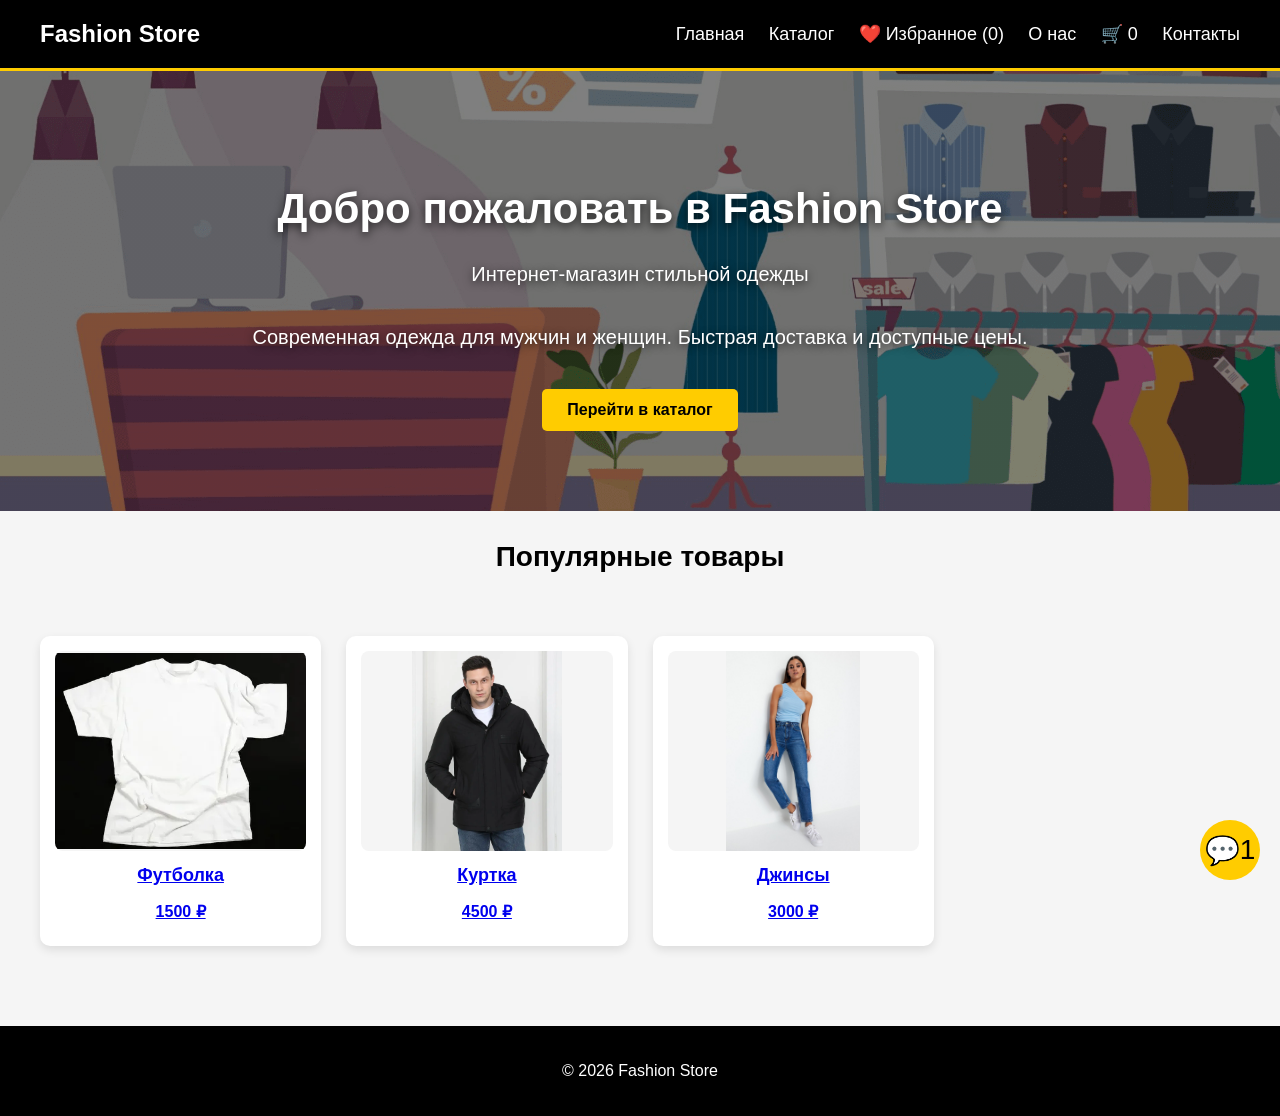
<file: index.html>
<!DOCTYPE html>
<html lang="ru">

<head>
<meta charset="UTF-8">
<title>Fashion Store</title>
<link rel="stylesheet" href="./css/style.css">
</head>

<body>

<header>

<div class="logo">
<a href="index.html">Fashion Store</a>
</div>

<nav>
<a href="index.html">Главная</a>
<a href="catalog.html">Каталог</a>
<a href="favorites.html">❤️ Избранное (<span id="fav-count">0</span>)</a>
<a href="about.html">О нас</a>
<a href="cart.html">🛒 <span id="cart-count">0</span></a>
<a href="contacts.html">Контакты</a>
</nav>

</header>


<section class="banner">

<h1>Добро пожаловать в Fashion Store</h1>

<p>Интернет-магазин стильной одежды</p>

<p>Современная одежда для мужчин и женщин. Быстрая доставка и доступные цены.</p>

<a href="catalog.html" class="btn">Перейти в каталог</a>

</section>


<section class="popular">

<h2>Популярные товары</h2>

<div class="products">

<a href="catalog.html" class="product">
<img src="images/shirt.jpg">
<h3>Футболка</h3>
<p>1500 ₽</p>
</a>

<a href="catalog.html" class="product">
<img src="images/jacket.jpg">
<h3>Куртка</h3>
<p>4500 ₽</p>
</a>

<a href="catalog.html" class="product">
<img src="images/jeans.jpg">
<h3>Джинсы</h3>
<p>3000 ₽</p>
</a>

</div>

</section>


<footer>

<p>© 2026 Fashion Store</p>

</footer>
<div id="notification"></div>

<!-- КНОПКА ЧАТА -->
<div id="support-button">
💬
<span id="chat-badge">1</span>
</div>

<!-- ОКНО ЧАТА -->
<div id="support-chat">

<div class="chat-header">
Поддержка
<span id="close-chat">✖</span>
</div>

<div class="chat-body">
<p>Здравствуйте! Чем можем помочь?</p>
<div class="quick-buttons">
<button onclick="quickMsg('доставка')">🚚 Доставка</button>
<button onclick="quickMsg('цена')">💰 Цены</button>
<button onclick="quickMsg('заказ')">📦 Заказ</button>
</div>
</div>

<div class="chat-input">
<input type="text" id="chat-message" placeholder="Введите сообщение...">
<button onclick="sendMessage()">➤</button>
</div>

</div>

<script src="./js/script.js"></script>

</body>
</html>
</file>
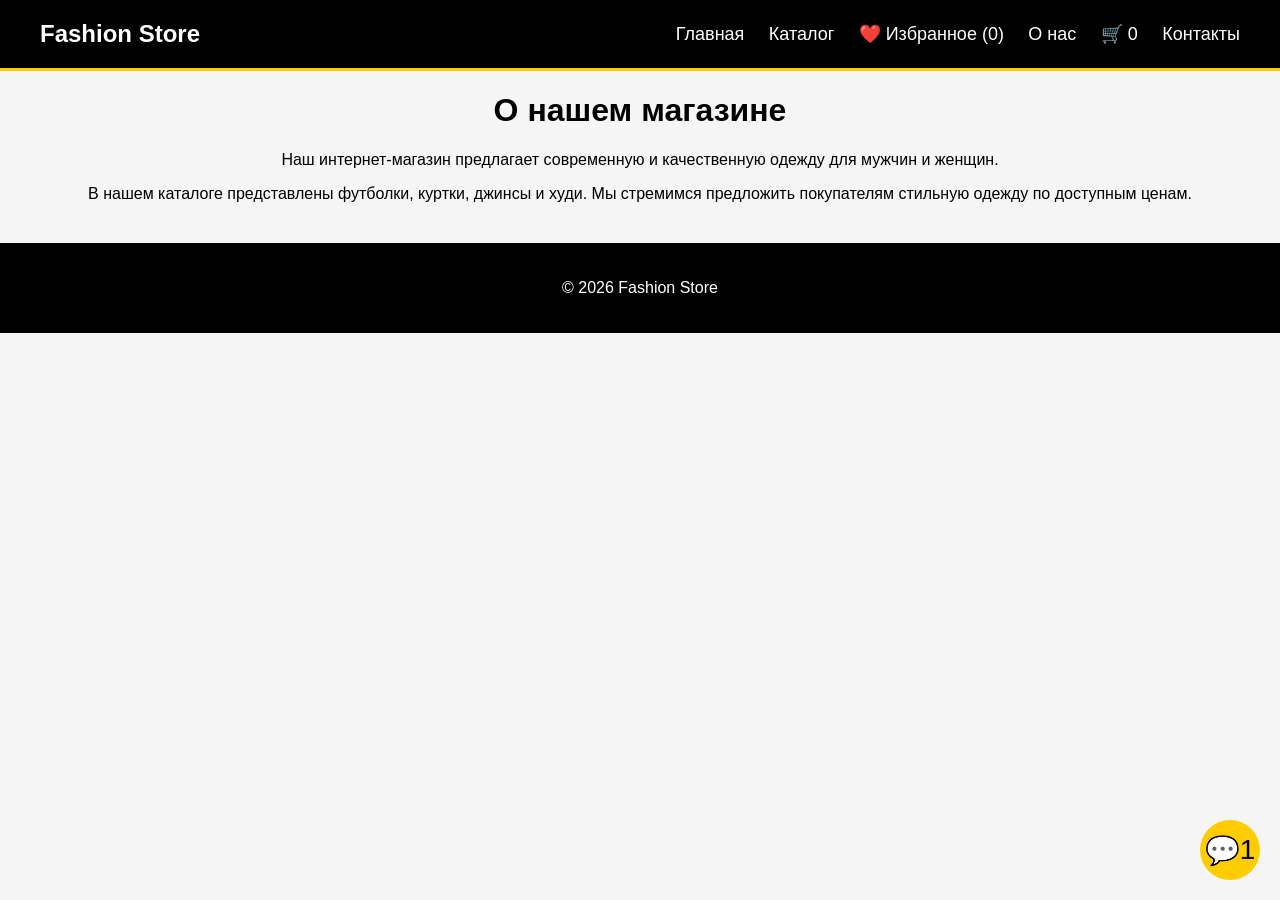
<file: about.html>
<!DOCTYPE html>
<html lang="ru">
<head>
<meta charset="UTF-8">
<title>О нас</title>
<link rel="stylesheet" href="./css/style.css">
</head>

<body>

<header>

<div class="logo">
<a href="index.html">Fashion Store</a>
</div>

<nav>
<a href="index.html">Главная</a>
<a href="catalog.html">Каталог</a>
<a href="favorites.html">❤️ Избранное (<span id="fav-count">0</span>)</a>
<a href="about.html">О нас</a>
<a href="cart.html">🛒 <span id="cart-count">0</span></a>
<a href="contacts.html">Контакты</a>
</nav>

</header>

<main>

<h1>О нашем магазине</h1>

<p>
Наш интернет-магазин предлагает современную и качественную одежду
для мужчин и женщин.
</p>

<p>
В нашем каталоге представлены футболки, куртки, джинсы и худи.
Мы стремимся предложить покупателям стильную одежду по доступным ценам.
</p>

</main>

<footer>

<p>© 2026 Fashion Store</p>

</footer>
<div id="notification"></div>

<!-- КНОПКА ЧАТА -->
<div id="support-button">
💬
<span id="chat-badge">1</span>
</div>

<!-- ОКНО ЧАТА -->
<div id="support-chat">

<div class="chat-header">
Поддержка
<span id="close-chat">✖</span>
</div>

<div class="chat-body">
<p>Здравствуйте! Чем можем помочь?</p>
<div class="quick-buttons">
<button onclick="quickMsg('доставка')">🚚 Доставка</button>
<button onclick="quickMsg('цена')">💰 Цены</button>
<button onclick="quickMsg('заказ')">📦 Заказ</button>
</div>
</div>

<div class="chat-input">
<input type="text" id="chat-message" placeholder="Введите сообщение...">
<button onclick="sendMessage()">➤</button>
</div>

</div>

<script src="./js/script.js"></script>

</body>
</html>
</file>
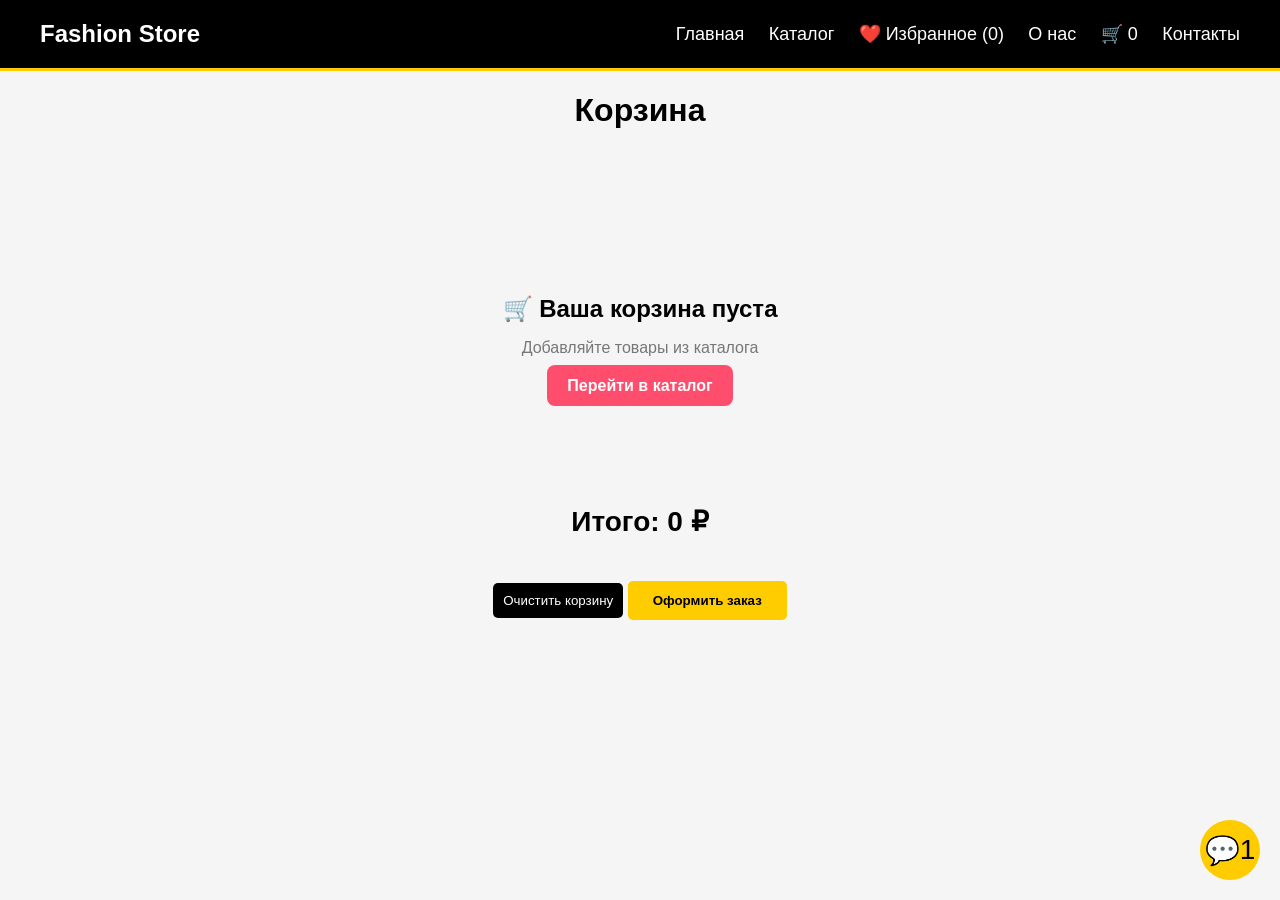
<file: cart.html>
<!DOCTYPE html>
<html lang="ru">

<head>
<meta charset="UTF-8">
<title>Корзина</title>
<link rel="stylesheet" href="./css/style.css">
</head>

<body>

<header>

<div class="logo">
<a href="index.html">Fashion Store</a>
</div>

<nav>
<a href="index.html">Главная</a>
<a href="catalog.html">Каталог</a>
<a href="favorites.html">❤️ Избранное (<span id="fav-count">0</span>)</a>
<a href="about.html">О нас</a>
<a href="cart.html">🛒 <span id="cart-count">0</span></a>
<a href="contacts.html">Контакты</a>
</nav>

</header>

<h1>Корзина</h1>

<div class="cart">

<div id="cart-items"></div>

<h2>Итого: <span id="total">0 ₽</span></h2>

<button onclick="clearCart()">Очистить корзину</button>

<button class="btn" onclick="showOrderForm()">Оформить заказ</button>

</div>

<div id="order-form" style="display:none;">

<h2>Оформление заказа</h2>

<form onsubmit="sendOrder(event)">

<input type="text" placeholder="Ваше имя" required>

<input type="tel" placeholder="Телефон" required>

<textarea placeholder="Адрес доставки" required></textarea>

<button type="submit">Отправить заказ</button>

</form>

</div>

</div>
<div id="notification"></div>

<!-- КНОПКА ЧАТА -->
<div id="support-button">
💬
<span id="chat-badge">1</span>
</div>
<!-- ОКНО ЧАТА -->
<div id="support-chat">

<div class="chat-header">
Поддержка
<span id="close-chat">✖</span>
</div>

<div class="chat-body">
<p>Здравствуйте! Чем можем помочь?</p>
<div class="quick-buttons">
<button onclick="quickMsg('доставка')">🚚 Доставка</button>
<button onclick="quickMsg('цена')">💰 Цены</button>
<button onclick="quickMsg('заказ')">📦 Заказ</button>
</div>
</div>

<div class="chat-input">
<input type="text" id="chat-message" placeholder="Введите сообщение...">
<button onclick="sendMessage()">➤</button>
</div>

</div>

<script src="./js/script.js"></script>

</body>
</html>
</file>
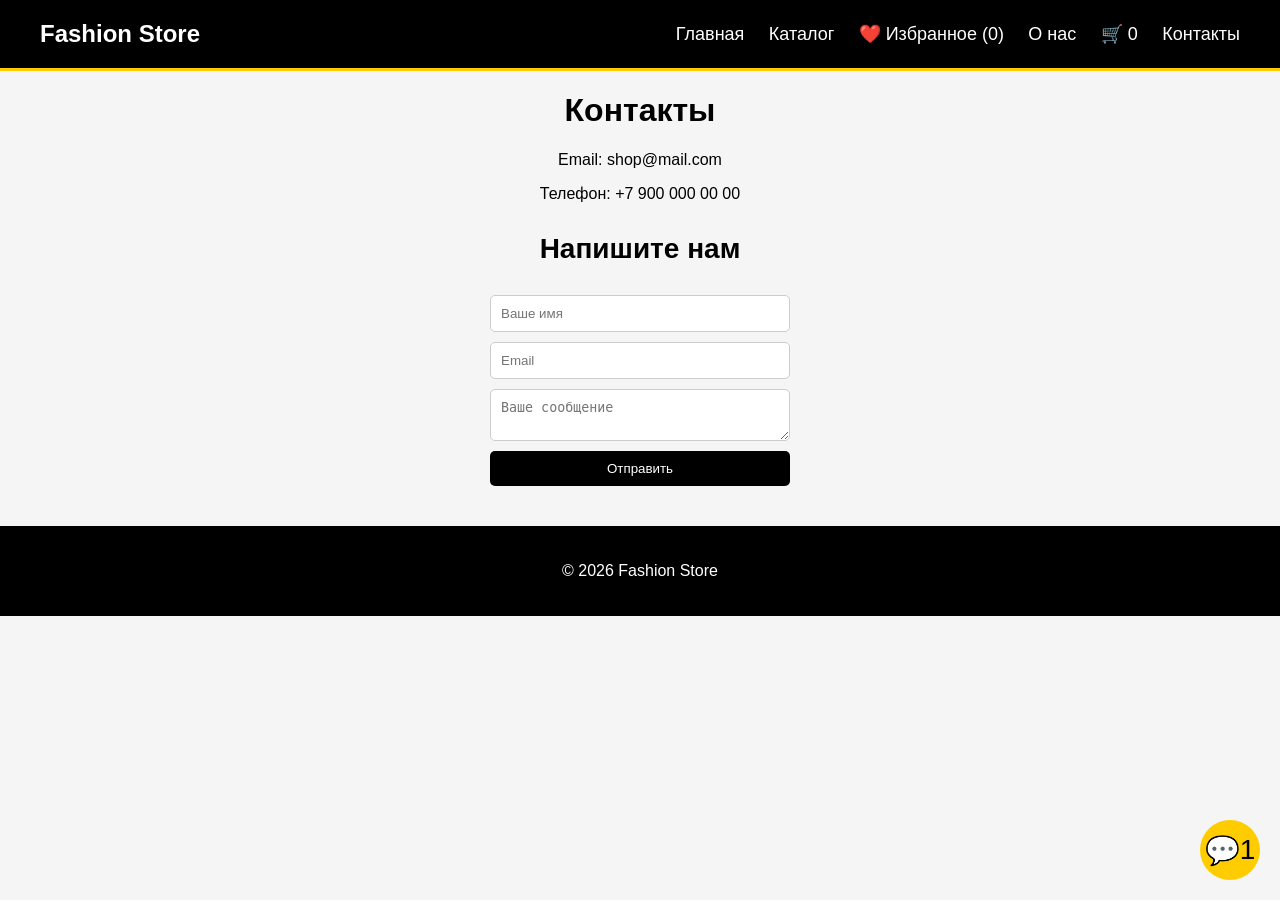
<file: contacts.html>
<!DOCTYPE html>
<html lang="ru">
<head>
<meta charset="UTF-8">
<title>Контакты</title>
<link rel="stylesheet" href="./css/style.css">
</head>

<body>

<header>

<div class="logo">
<a href="index.html">Fashion Store</a>
</div>

<nav>
<a href="index.html">Главная</a>
<a href="catalog.html">Каталог</a>
<a href="favorites.html">❤️ Избранное (<span id="fav-count">0</span>)</a>
<a href="about.html">О нас</a>
<a href="cart.html">🛒 <span id="cart-count">0</span></a>
<a href="contacts.html">Контакты</a>
</nav>

</header>

<main>

<h1>Контакты</h1>

<p>Email: shop@mail.com</p>
<p>Телефон: +7 900 000 00 00</p>

<h2>Напишите нам</h2>

<form>

<input type="text" placeholder="Ваше имя" required>

<input type="email" placeholder="Email" required>

<textarea placeholder="Ваше сообщение"></textarea>

<button type="submit">Отправить</button>

</form>

</main>

<footer>

<p>© 2026 Fashion Store</p>

</footer>
<div id="notification"></div>

<!-- КНОПКА ЧАТА -->
<div id="support-button">
💬
<span id="chat-badge">1</span>
</div>

<!-- ОКНО ЧАТА -->
<div id="support-chat">

<div class="chat-header">
Поддержка
<span id="close-chat">✖</span>
</div>

<div class="chat-body">
<p>Здравствуйте! Чем можем помочь?</p>
<div class="quick-buttons">
<button onclick="quickMsg('доставка')">🚚 Доставка</button>
<button onclick="quickMsg('цена')">💰 Цены</button>
<button onclick="quickMsg('заказ')">📦 Заказ</button>
</div>
</div>

<div class="chat-input">
<input type="text" id="chat-message" placeholder="Введите сообщение...">
<button onclick="sendMessage()">➤</button>
</div>

</div>

<script src="./js/script.js"></script>

</body>
</html>
</file>
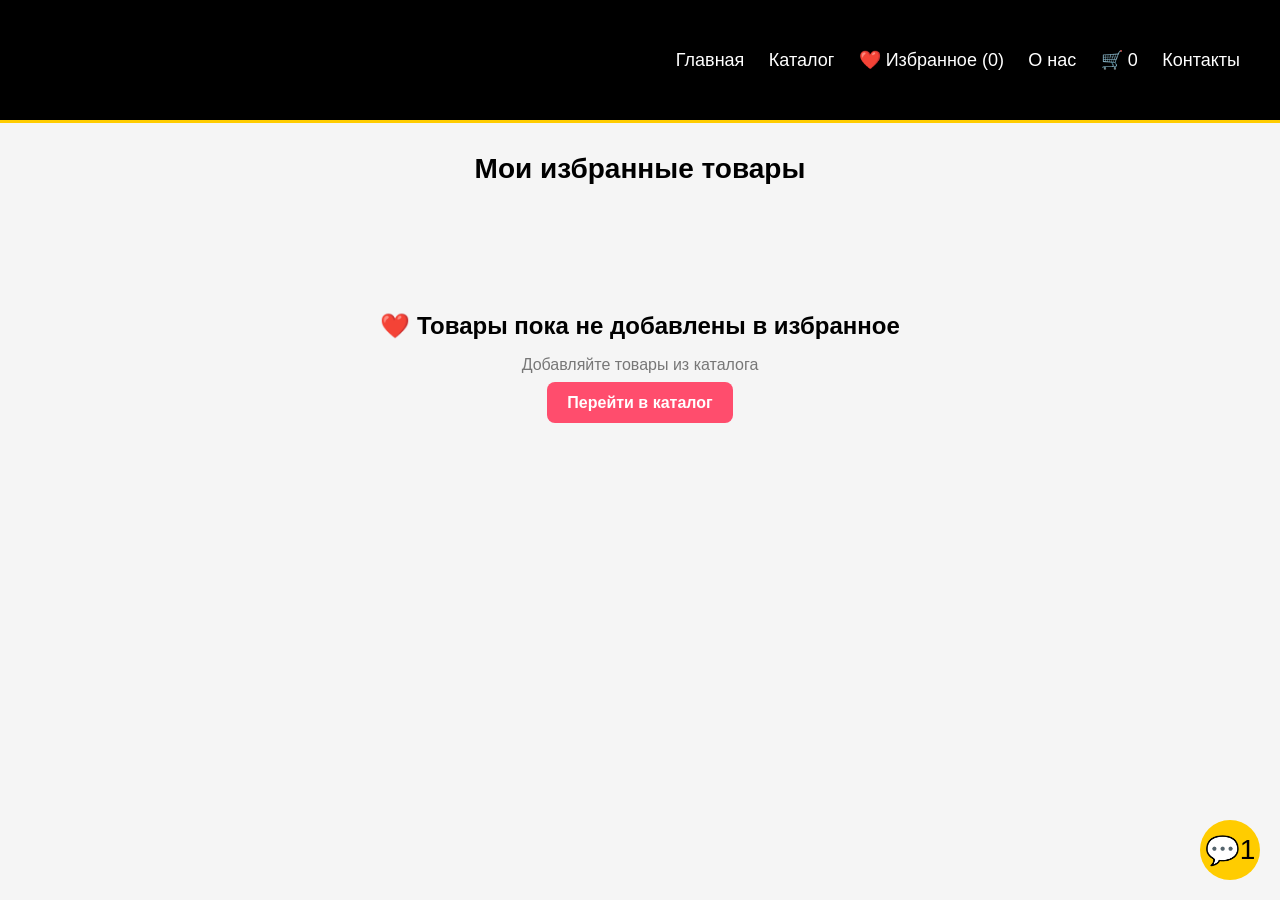
<file: favorites.html>
<!DOCTYPE html>
<html lang="ru">
<head>
<meta charset="UTF-8">
<title>Избранное</title>
<link rel="stylesheet" href="./css/style.css">
</head>

<body>

<header>

<h1>Магазин</h1>

<nav>
<a href="index.html">Главная</a>
<a href="catalog.html">Каталог</a>
<a href="favorites.html">❤️ Избранное (<span id="fav-count">0</span>)</a>
<a href="about.html">О нас</a>
<a href="cart.html">🛒 <span id="cart-count">0</span></a>
<a href="contacts.html">Контакты</a>
</nav>

</header>

<h2>Мои избранные товары</h2>

<div id="favorites-container"></div>
<div id="notification"></div>

<!-- КНОПКА ЧАТА -->
<div id="support-button">
💬
<span id="chat-badge">1</span>
</div>

<!-- ОКНО ЧАТА -->
<div id="support-chat">

<div class="chat-header">
Поддержка
<span id="close-chat">✖</span>
</div>

<div class="chat-body">
<p>Здравствуйте! Чем можем помочь?</p>
<div class="quick-buttons">
<button onclick="quickMsg('доставка')">🚚 Доставка</button>
<button onclick="quickMsg('цена')">💰 Цены</button>
<button onclick="quickMsg('заказ')">📦 Заказ</button>
</div>
</div>

<div class="chat-input">
<input type="text" id="chat-message" placeholder="Введите сообщение...">
<button onclick="sendMessage()">➤</button>
</div>

</div>

<script src="./js/script.js"></script>

</body>
</html>
</file>
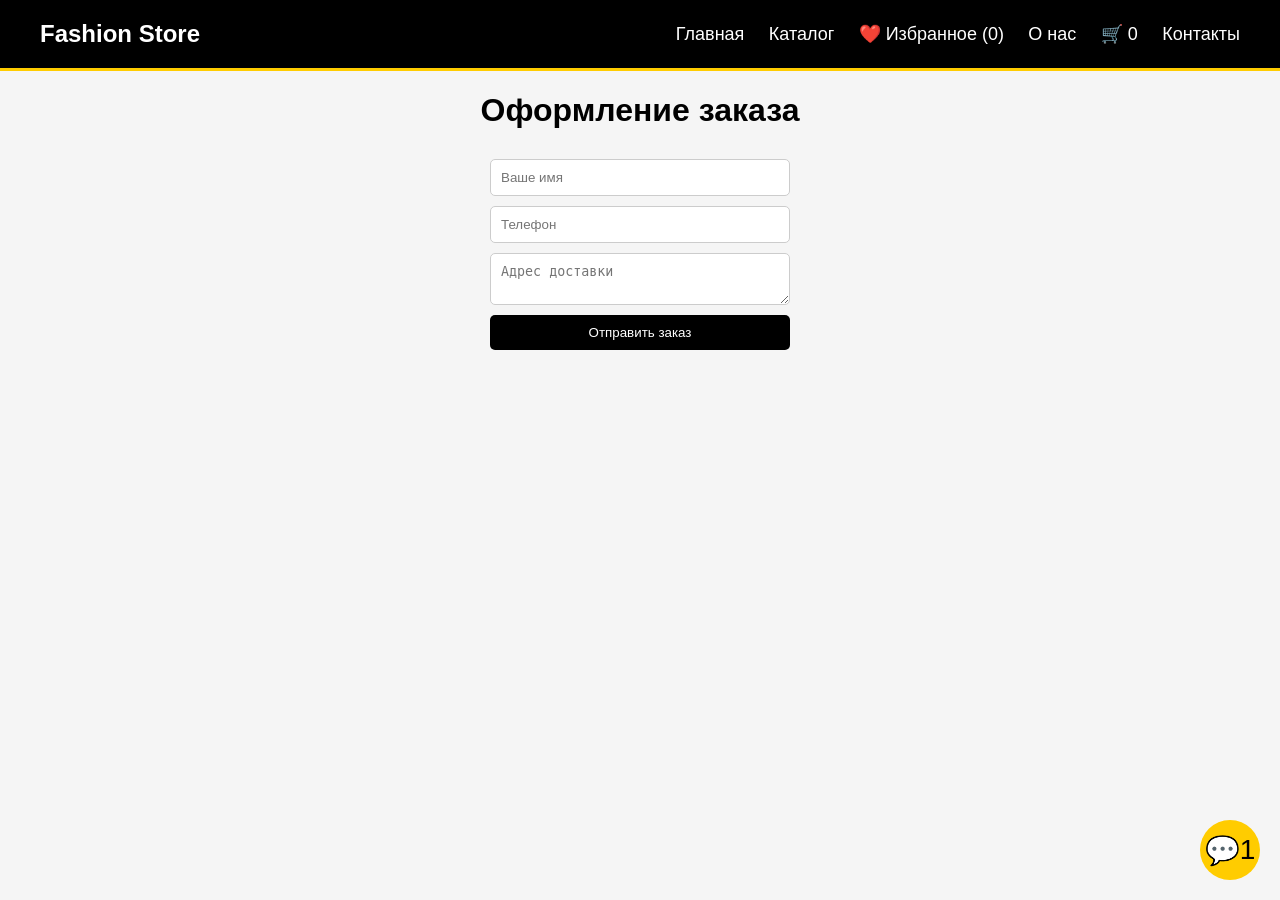
<file: order.html>
<!DOCTYPE html>
<html lang="ru">

<head>
<meta charset="UTF-8">
<title>Оформление заказа</title>
<link rel="stylesheet" href="./css/style.css">
</head>

<body>

<header>

<div class="logo">
<a href="index.html">Fashion Store</a>
</div>

<nav>
<a href="index.html">Главная</a>
<a href="catalog.html">Каталог</a>
<a href="favorites.html">❤️ Избранное (<span id="fav-count">0</span>)</a>
<a href="about.html">О нас</a>
<a href="cart.html">🛒 <span id="cart-count">0</span></a>
<a href="contacts.html">Контакты</a>
</nav>

</header>

<h1>Оформление заказа</h1>

<form>

<input type="text" placeholder="Ваше имя" required>

<input type="tel" placeholder="Телефон" required>

<textarea placeholder="Адрес доставки"></textarea>

<button type="submit">Отправить заказ</button>

</form>
<div id="notification"></div>

<!-- КНОПКА ЧАТА -->
<div id="support-button">
💬
<span id="chat-badge">1</span>
</div>

<!-- ОКНО ЧАТА -->
<div id="support-chat">

<div class="chat-header">
Поддержка
<span id="close-chat">✖</span>
</div>

<div class="chat-body">
<p>Здравствуйте! Чем можем помочь?</p>
<div class="quick-buttons">
<button onclick="quickMsg('доставка')">🚚 Доставка</button>
<button onclick="quickMsg('цена')">💰 Цены</button>
<button onclick="quickMsg('заказ')">📦 Заказ</button>
</div>
</div>

<div class="chat-input">
<input type="text" id="chat-message" placeholder="Введите сообщение...">
<button onclick="sendMessage()">➤</button>
</div>

</div>

<script src="./js/script.js"></script>

</body>
</html>
</file>
<file: css/style.css>
body{
font-family: Arial, sans-serif;
margin:0;
background:#f5f5f5;
text-align:center;
}

/* HEADER */

header{
display:flex;
justify-content:space-between;
align-items:center;
padding:20px 40px;
background:black;
border-bottom:3px solid #ffcc00;
position:sticky;
top:0;
z-index:1000;
}

.logo a{
color:white;
font-size:24px;
font-weight:bold;
text-decoration:none;
}

nav a{
color:white;
margin-left:20px;
text-decoration:none;
font-size:18px;
}

nav a:hover{
color:#ffcc00;
}

/* BANNER */

.banner{
height:400px;

background:
linear-gradient(rgba(0,0,0,0.5), rgba(0,0,0,0.5)),
url("../images/banner.jpg");

background-size:cover;
background-position:center;

display:flex;
flex-direction:column;
justify-content:center;
align-items:center;

color:white;
text-align:center;
padding:20px;
}

.banner h1{
font-size:40px;
margin-bottom:10px;
}

.banner p{
font-size:20px;
}

/* BUTTON */

.btn{
background:#ffcc00;
padding:12px 25px;
text-decoration:none;
color:black;
font-weight:bold;
margin-top:20px;
border-radius:5px;
transition:0.3s;
}

.btn:hover{
background:#ff9900;
transform:scale(1.05);
}

/* PRODUCTS */

.products{
display:grid;
grid-template-columns:repeat(4,1fr);
gap:25px;
padding:40px;
}

.product h3{
margin:10px 0;
}

/* BUTTONS */

button{
background:black;
color:white;
border:none;
padding:10px;
cursor:pointer;
border-radius:5px;
}

button:hover{
background:#333;
}

/* CART */

.cart{
max-width:600px;
margin:auto;
padding:40px;
}

.cart-item{
display:flex;
justify-content:space-between;
align-items:center;
border-bottom:1px solid #ddd;
padding:10px 0;
}

/* FORM */

form{
display:flex;
flex-direction:column;
width:300px;
margin:30px auto;
gap:10px;
}

input, textarea{
padding:10px;
border-radius:5px;
border:1px solid #ccc;
}

/* FOOTER */

footer{
background:black;
color:white;
text-align:center;
padding:20px;
margin-top:40px;
}

/* ADAPTIVE */

@media (max-width:900px){
.products{
grid-template-columns:1fr 1fr;
}
}

@media (max-width:500px){
.products{
grid-template-columns:1fr;
}
}
.cart-item button{
background:#ffcc00;
color:black;
border:none;
padding:5px 10px;
margin:0 5px;
border-radius:5px;
cursor:pointer;
font-weight:bold;
}

.cart-item button:hover{
background:#ff9900;
}
#order-form{
background:white;
padding:20px;
margin:30px auto;
width:300px;
border-radius:10px;
box-shadow:0 0 10px rgba(0,0,0,0.1);
}

#order-form form{
display:flex;
flex-direction:column;
gap:10px;
}
.product{
background:white;
border-radius:10px;
padding:15px;
text-align:center;
box-shadow:0 4px 10px rgba(0,0,0,0.1);
transition:0.3s;
}

.product:hover{
transform:translateY(-5px);
box-shadow:0 8px 20px rgba(0,0,0,0.15);
}

.product img{
width:100%;
height:200px;
object-fit:contain; /* ВАЖНО */
background:#f5f5f5;
border-radius:8px;
}

.product h3{
margin:10px 0;
font-size:18px;
}

.product p{
font-size:16px;
font-weight:bold;
margin-bottom:10px;
}

.product button{
background:#ff4d6d;
border:none;
padding:10px 15px;
color:white;
border-radius:6px;
cursor:pointer;
font-size:14px;
transition:0.3s;
}

.product button:hover{
background:#ff1e4d;
}
h2{
text-align:center;
margin-top:30px;
font-size:28px;
}
.empty-favorites{
text-align:center;
padding:80px;
}

.empty-favorites h3{
font-size:24px;
margin-bottom:10px;
}

.empty-favorites p{
color:#777;
margin-bottom:20px;
}

.go-shopping{
background:#ff4d6d;
color:white;
padding:12px 20px;
border-radius:8px;
text-decoration:none;
font-weight:bold;
}

.go-shopping:hover{
background:#ff1e4d;
}
.product button{
margin:5px;
}
.fav-btn{
background:#eee;
border:none;
padding:8px 10px;
border-radius:6px;
cursor:pointer;
font-size:18px;
color:black;
}

.fav-btn.active{
background:#ff4d6d;
color:white;
}
.fav-btn{
background:#eee !important;
color:black !important;
}

.fav-btn.active{
background:#ff4d6d !important;
color:white !important;
}
.about{
max-width:800px;
margin:auto;
padding:40px;
line-height:1.6;
}
.product{
position:relative;
}
.product img{
transition:0.4s;
}

.product:hover img{
transform:scale(1.08);
}

#notification{
position:fixed;
bottom:20px;
right:20px;
background:black;
color:white;
padding:12px 20px;
border-radius:8px;
opacity:0;
transition:0.3s;
font-size:14px;
}
/* ПОИСК И ФИЛЬТР */

#search{
width:300px;
padding:12px;
margin:20px 10px;
border-radius:8px;
border:1px solid #ccc;
font-size:16px;
outline:none;
transition:0.3s;
}

#search:focus{
border-color:#ffcc00;
box-shadow:0 0 5px rgba(255,204,0,0.5);
}

#filter{
padding:12px;
border-radius:8px;
border:1px solid #ccc;
font-size:16px;
cursor:pointer;
background:white;
transition:0.3s;
}

#filter:hover{
border-color:#ffcc00;
}

/* БЛОК ФИЛЬТРОВ */

.filters{
margin-top:20px;
display:flex;
justify-content:center;
align-items:center;
gap:15px;
flex-wrap:wrap;
}
.banner h1{
font-size:42px;
margin-bottom:10px;
text-shadow:0 3px 10px rgba(0,0,0,0.7);
}

.banner p{
font-size:20px;
text-shadow:0 2px 8px rgba(0,0,0,0.7);
}
.product:hover img{
transform:scale(1.1);
}
/* КОНТЕЙНЕР КАРТИНКИ */

.product-image{
position:relative;
overflow:hidden;
border-radius:10px;
}

/* КНОПКИ ПОВЕРХ ТОВАРА */

.product-actions{
position:absolute;
bottom:10px;
left:50%;
transform:translateX(-50%);
display:flex;
gap:10px;
opacity:0;
transition:0.3s;
}

/* ПОКАЗ ПРИ НАВЕДЕНИИ */

.product:hover .product-actions{
opacity:1;
bottom:20px;
}

/* СТИЛЬ КНОПОК */

.product-actions button{
background:black;
color:white;
border:none;
padding:10px 12px;
border-radius:50%;
font-size:16px;
cursor:pointer;
transition:0.3s;
}

.product-actions button:hover{
background:#ffcc00;
color:black;
transform:scale(1.1);
}
.product-image{
position:relative;
overflow:hidden;
border-radius:10px;
}

.product-actions{
position:absolute;
bottom:15px;
left:50%;
transform:translateX(-50%);
display:flex;
gap:10px;
opacity:0;
transition:0.3s;
}

.product:hover .product-actions{
opacity:1;
bottom:25px;
}

.product-actions button{
background:black;
color:white;
border:none;
width:40px;
height:40px;
border-radius:50%;
font-size:18px;
cursor:pointer;
display:flex;
align-items:center;
justify-content:center;
}

.product-actions button:hover{
background:#ffcc00;
color:black;
}
/* ФИКС КАРТОЧКИ ТОВАРА */

.product{
position:relative;
background:white;
border-radius:10px;
padding:15px;
text-align:center;
box-shadow:0 4px 10px rgba(0,0,0,0.1);
transition:0.3s;
overflow:hidden;
}

/* КОНТЕЙНЕР КАРТИНКИ */

.product-image{
position:relative;
overflow:hidden;
border-radius:10px;
}

/* КНОПКИ */

.product-actions{
position:absolute;
bottom:10px;
left:50%;
transform:translateX(-50%);
display:flex;
gap:10px;
opacity:0;
transition:0.3s;
z-index:10;
}

/* ПОЯВЛЕНИЕ */

.product:hover .product-actions{
opacity:1;
bottom:20px;
}
#notification{
position:fixed;
bottom:30px;
right:30px;
background:#111;
color:white;
padding:15px 25px;
border-radius:10px;
transform:translateY(50px);
opacity:0;
transition:0.4s;
}

#notification.show{
transform:translateY(0);
opacity:1;
}
#support-button{
position:fixed;
bottom:20px;
right:20px;
width:60px;
height:60px;
background:#ffcc00;
border-radius:50%;
display:flex;
align-items:center;
justify-content:center;
font-size:28px;
cursor:pointer;
z-index:9999;
}

#support-chat{
position:fixed;
bottom:90px;
right:20px;
width:300px;
background:white;
border-radius:10px;
display:none;
flex-direction:column;
z-index:9999;
}

.chat-header{
background:black;
color:white;
padding:10px;
display:flex;
justify-content:space-between;
}

.chat-body{
padding:10px;
height:200px;
overflow-y:auto;
}

.chat-input{
display:flex;
}

.chat-input input{
flex:1;
padding:10px;
border:none;
}

.chat-input button{
background:#ffcc00;
border:none;
padding:10px;
}
.msg{
padding:10px;
margin:5px;
border-radius:10px;
max-width:70%;
}

.user{
background:#ffcc00;
margin-left:auto;
}

.bot{
background:#eee;
}
#support-button{
position:fixed;
bottom:20px;
right:20px;
width:60px;
height:60px;
background:#ffcc00;
border-radius:50%;
display:flex;
align-items:center;
justify-content:center;
font-size:28px;
cursor:pointer;
z-index:9999;
}

#support-chat{
position:fixed;
bottom:90px;
right:20px;
width:300px;
background:white;
border-radius:10px;

display:flex;
flex-direction:column;

transform:scale(0.5);
opacity:0;

transition:all 0.3s ease;
transform-origin:bottom right;

z-index:9999;
pointer-events:none;
}

#support-chat.active{
transform:scale(1);
opacity:1;
pointer-events:auto;
}

.typing{
font-style:italic;
opacity:0.7;
}

/* КНОПКИ */
.quick-buttons{
display:flex;
flex-wrap:wrap;
gap:10px;
margin:10px;
}

.quick-buttons button{
padding:8px 12px;
border:none;
background:#eee;
border-radius:8px;
cursor:pointer;

display:flex;
align-items:center;
justify-content:center;
gap:5px;

font-size:14px;
color:black; /* ВАЖНО */
white-space:nowrap;
}
</file>
